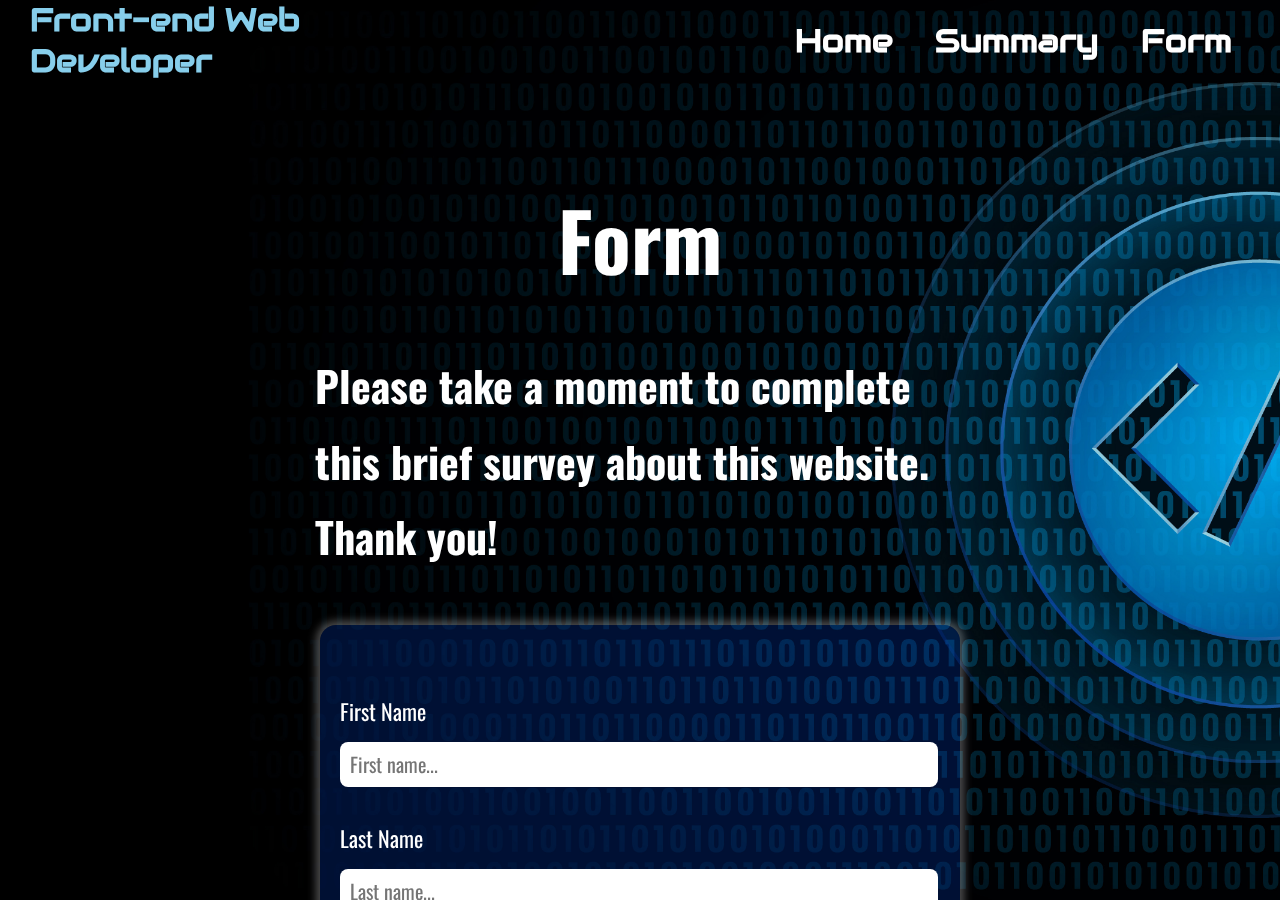
<file: Form.html>
<!DOCTYPE html>
<html lang="en">
  <head>
    <meta charset="UTF-8" >
    <meta name="viewport" content="width=device-width, initial-scale=1">
    <meta
      name="description"
      content="A survey to ask if the information provided on the site was helpful." >
    <meta
      name="keywords"
      content="Front-end, Front end, Front-end developer, developer, development, web development, web, front end developer, form, survey, career path" >
    <meta name="author" content="Markel Bradford" >
    <link rel="stylesheet" href="../BradfordMarkelStyleSheet.css" >
    <link
      rel="stylesheet"
      href="https://fonts.googleapis.com/css?family=Audiowide">
      <link
      rel="stylesheet"
      href="https://fonts.googleapis.com/css?family=Oswald">
    <title>Front-end Web Developer: Form</title>
  </head>
  <body>
    <div id="background">
    <header id="header">
        <nav class="navbar">
          <div class="navbar-container">
            <a class="logo" href="../index.html"
              >Front-end Web Developer</a
            >
              <ul class="nav-menu">
                <li class="nav-items">
                  <a class="nav-links" href="../index.html">Home</a>
                </li>
                <li class="nav-items">
                  <a class="nav-links" href="./Table.html">Summary</a>
                </li>
                <li class="nav-items">
                  <a class="nav-links" href="./Form.html">Form</a>
                </li>
              </ul>
            </div>
        </nav>
      </header>
      <h1 class="title">Form</h1>
      <h2 class="form-info">Please take a moment to complete this brief survey about this website. Thank you!</h2>
      <form>
        <div class="form-label">
          <label for="first-name">First Name</label>
        </div>
        <div class="form-group">
          <input
          id="first-name"
          name="first-name"
          type="text"
          autocomplete="additional-name"
          class="input-textarea"
          placeholder="First name..."
          required>
        </div>
        <div class="form-label">
        <label for="last-name" id="lastname">Last Name</label>
        </div>
        <div class="form-group">
          <input
            id="last-name"
            name="last-name"
            type="text"
            autocomplete="additional-name"
            class="input-textarea"
            placeholder="Last name..."
            required>
        </div>
        <div class="form-label">
        <label for="email">Email</label>
        </div>
        <div class="form-group">
          <input
            id="email"
            name="email"
            type="email"
            autocomplete="email"
            class="email"
            placeholder="Email..."
            required>
        </div>
        <div class="form-group">
          <p class="form-descriptions">Did you find the information provided useful and informative?</p>
          <select id="dropdown" name="informative" required>
            <option disabled selected value>Please choose an answer...</option>
            <option value="yes">Yes, this was very useful and informative</option>
            <option value="no">No, I think this could have been more informative</option>
          </select>
        </div>
        <div class="form-group">
          <p class="form-descriptions">Would you like to opt-in to any of the following:</p>
          <label class="label-checkbox" for="tips">
          <input type="checkbox" name="tips" id="tips" class="input-checkbox">
          Weekly Tip for Aspiring Front-end Web Developers
          </label>
          <label class="label-checkbox" for="changes">
          <input type="checkbox" name="changes" id="changes" class="input-checkbox">
          Changes and Updates to Front-end Resources
          </label>
          <label class="label-checkbox" for="opportunities">
          <input type="checkbox" name="opportunities" id="opportunities" class="input-checkbox">
          Weekly Opportunities in the Front-end Market
          </label>
        </div>
        <div class="form-group">
          <p class="form-descriptions">Do you agree to receive the communincations selected above via email?</p>
          <label class="label-radio" for="agree">
          <input type="radio" name="choice" id="agree" class="radio-input">
          Yes, I agree
          </label>
          <label class="label-radio" for="disagree">
          <input type="radio" name="choice" id="disagree" class="radio-input">
          No, I disagree
          </label>
        </div>
        <div class="form-group">
          <p class="form-descriptions">Are there any improvements that you would recommend for the website?</p>
          <textarea name="feedback" id="feedback" cols="30" rows="6" placeholder="Optional"></textarea>
        </div>
        <div class="form-button-container">
          <button class="submit-button" id="submit" type="submit" value="Submit">Submit</button>
          <button class="reset-button" id="reset" type="reset" value="Reset">Reset</button>
        </div>
      </form>
      <div class="scroll-button-container">
        <button type="button" id="scroll-button" onclick="scrollToTop()" title="Back to top" >Back to Top</button>
        <script>
            function scrollToTop() {
                document.getElementById('background').scrollTo({top:0, behavior: 'smooth'});
            }
        </script>
        </div>
      </div>
  </body>
</html>
</file>
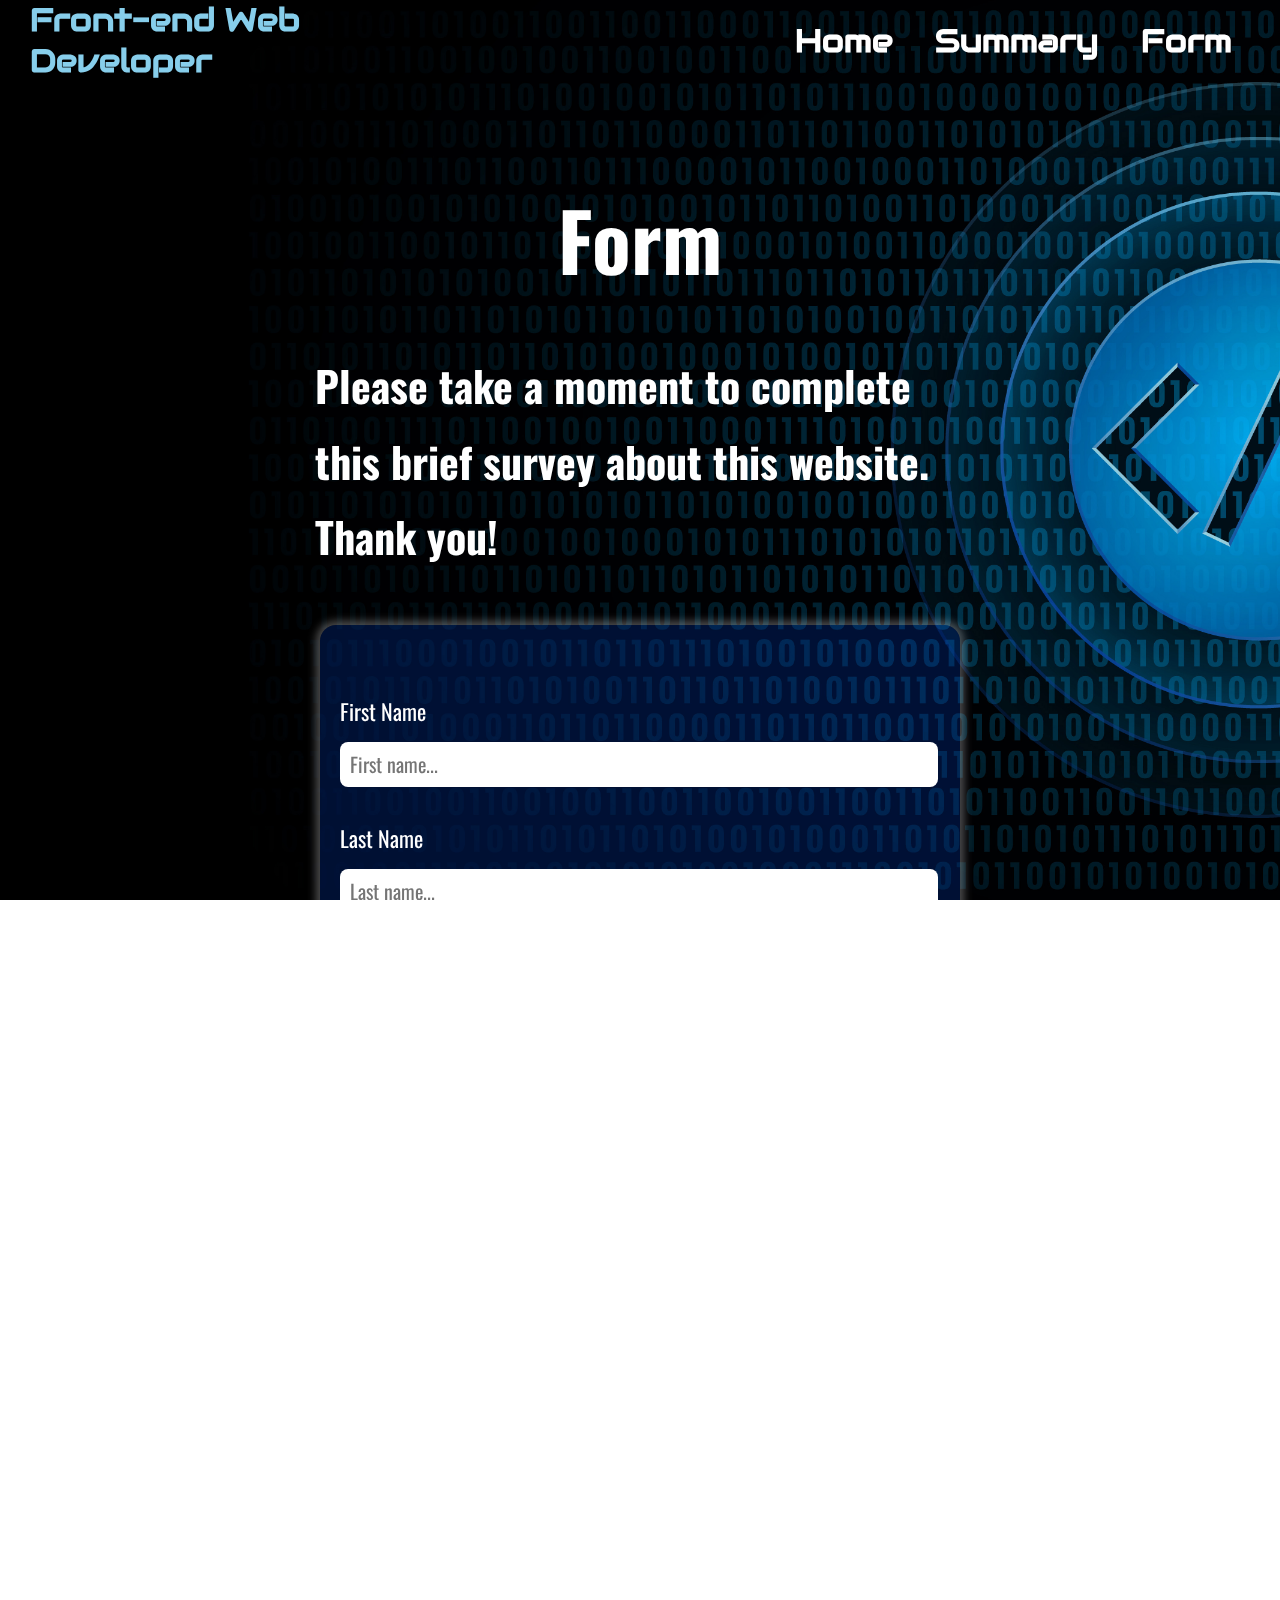
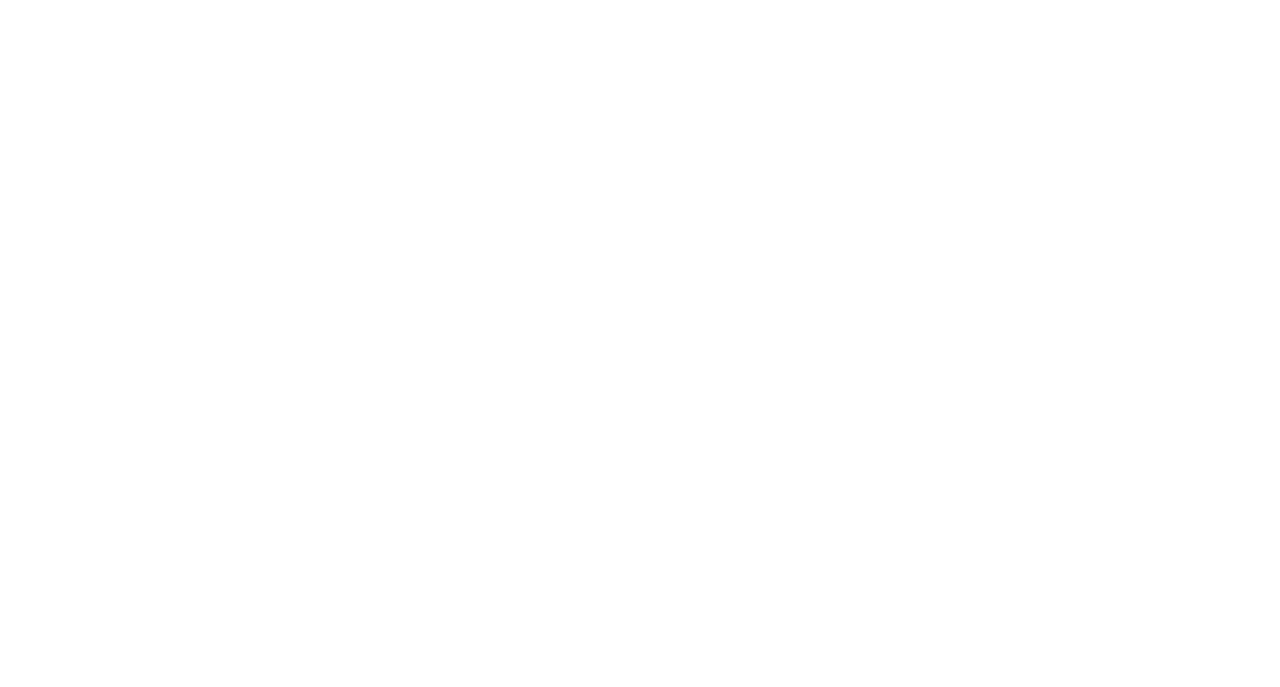
<file: Pages/Form.html>
<!DOCTYPE html>
<html lang="en">
  <head>
    <meta charset="UTF-8" >
    <meta name="viewport" content="width=device-width, initial-scale=1">
    <meta
      name="description"
      content="A survey to ask if the information provided on the site was helpful." >
    <meta
      name="keywords"
      content="Front-end, Front end, Front-end developer, developer, development, web development, web, front end developer, form, survey, career path" >
    <meta name="author" content="Markel Bradford" >
    <link rel="stylesheet" href="../BradfordMarkelStyleSheet.css" >
    <link
      rel="stylesheet"
      href="https://fonts.googleapis.com/css?family=Audiowide">
      <link
      rel="stylesheet"
      href="https://fonts.googleapis.com/css?family=Oswald">
    <title>Front-end Web Developer: Form</title>
  </head>
  <body id="background">
    <div>
    <header id="header">
        <nav class="navbar">
          <div class="navbar-container">
            <a class="logo" href="../BradfordMarkelHomePage.html"
              >Front-end Web Developer</a
            >
              <ul class="nav-menu">
                <li class="nav-items">
                  <a class="nav-links" href="../BradfordMarkelHomePage.html">Home</a>
                </li>
                <li class="nav-items">
                  <a class="nav-links" href="./Table.html">Summary</a>
                </li>
                <li class="nav-items">
                  <a class="nav-links" href="./Form.html">Form</a>
                </li>
              </ul>
            </div>
        </nav>
      </header>
      <h1 class="title">Form</h1>
      <h2 class="form-info">Please take a moment to complete this brief survey about this website. Thank you!</h2>
      <form action="http://ss1.ciwcertified.com/cgi-bin/process.pl" method="post">
        <div class="form-label">
          <label for="first-name">First Name</label>
        </div>
        <div class="form-group">
          <input
          id="first-name"
          name="first-name"
          type="text"
          autocomplete="additional-name"
          class="input-textarea"
          placeholder="First name..."
          required>
        </div>
        <div class="form-label">
        <label for="last-name" id="lastname">Last Name</label>
        </div>
        <div class="form-group">
          <input
            id="last-name"
            name="last-name"
            type="text"
            autocomplete="additional-name"
            class="input-textarea"
            placeholder="Last name..."
            required>
        </div>
        <div class="form-label">
        <label for="email">Email</label>
        </div>
        <div class="form-group">
          <input
            id="email"
            name="email"
            type="email"
            autocomplete="email"
            class="email"
            placeholder="Email..."
            required>
        </div>
        <div class="form-group">
          <p class="form-descriptions">Did you find the information provided useful and informative?</p>
          <select id="dropdown" name="informative" required>
            <option disabled selected value>Please choose an answer...</option>
            <option value="yes">Yes, this was very useful and informative</option>
            <option value="no">No, I think this could have been more informative</option>
          </select>
        </div>
        <div class="form-group">
          <p class="form-descriptions">Would you like to opt-in to any of the following:</p>
          <label class="label-checkbox" for="tips">
          <input type="checkbox" name="tips" id="tips" class="input-checkbox">
          <em>Weekly Tip for Aspiring Front-end Web Developers</em>
          </label>
          <label class="label-checkbox" for="changes">
          <input type="checkbox" name="changes" id="changes" class="input-checkbox">
          <em>Changes and Updates to Front-end Resources</em>
          </label>
          <label class="label-checkbox" for="opportunities">
          <input type="checkbox" name="opportunities" id="opportunities" class="input-checkbox">
          <em>Weekly Opportunities in the Front-end Market</em>
          </label>
        </div>
        <div class="form-group">
          <p class="form-descriptions">Do you agree to receive the communincations selected above via email?</p>
          <label class="label-radio" for="agree">
          <input type="radio" name="choice" id="agree" class="radio-input">
          Yes, I agree
          </label>
          <label class="label-radio" for="disagree">
          <input type="radio" name="choice" id="disagree" class="radio-input">
          No, I disagree
          </label>
        </div>
        <div class="form-group">
          <p class="form-descriptions">Are there any improvements that you would recommend for the website?</p>
          <textarea name="feedback" id="feedback" cols="30" rows="6" placeholder="Optional"></textarea>
        </div>
        <div class="form-button-container">
          <button class="submit-button" id="submit" type="submit" value="Submit">Submit</button>
          <button class="reset-button" id="reset" type="reset" value="Reset">Reset</button>
        </div>
      </form>
      <div class="scroll-button-container">
        <button type="button" id="scroll-button" onclick="scrollToTop()" title="Back to top" >Back to Top</button>
        <script>
            function scrollToTop() {
                document.getElementById('background').scrollTo({top:0, behavior: 'smooth'});
            }
        </script>
        </div>
      </div>
  </body>
</html>
</file>
<file: BradfordMarkelStyleSheet.css>
html {
    scroll-behavior: smooth;
    height: 100%;
    overflow-y: auto;
}

/*body style*/

body {
    margin: 0 auto;
    padding: 0;
    font-family: 'Oswald';
    color: #fff;
    overflow-y: auto;
}

#background {
    background: url(codesymbol2.jpg);
    background-position: center;
    background-size: cover;
    background-repeat: no-repeat;
    position: fixed;
    height: 100%;
    width: 100%;
    overflow-y: auto;
    overflow-x: hidden;
}

/* header and navbar styles*/

header {
    background: transparent;
    padding: 0;
    margin: 0;
}

.navbar {
    margin: 0;
    display: flex;
    justify-content: center;
    align-items: center;
    height: 80px;
    top: 0;
    font-size: 32px;
    font-weight: 600;
    font-family: "Audiowide";
}

.navbar-container {
    display: flex;
    justify-content: center;
    align-items: center;
    height: 80px;
    max-width: 100%;
}

.logo {
    display: flex;
    align-items: center;
    justify-self: start;
    color: #fff;
    text-decoration: none;
    padding-left: 30px;
}

.nav-menu {
    display: grid;
    grid-template-columns: repeat(3, auto);
    grid-gap: 10px;
    list-style: none;
    text-align: center;
    width: 60vw;
    justify-content: end;
    margin-right: 2rem;
}

.nav-items {
    height: 80px;
}

.nav-links {
    display: flex;
    align-items: center;
    color: #fff;
    text-decoration: none;
    padding: 0 1rem .5rem 1rem; 
    height: 100%;
}

.logo:hover {
    color: skyblue;
}

.nav-links:hover {
    color: skyblue;
    border-bottom: solid 6px skyblue;
}

/*styles for body content */

video {
    width: 100%;
    height: auto;
    position: relative;
    margin: 0 auto 150px auto;
    display: flex;
    border-radius: 16px;
    border: solid #fff 2px;
}

.intro-container {
    margin: 0 320px;

}

.info-container {
    margin: 50px 590px 50px 100px;
    border-radius: 16px;
}

.title {
    font-size: 100px;
    text-align: center;
    margin-top: 100px;
    margin-bottom: 50px;
}

.home-title {
    position: relative;
    font-size: 100px;
    text-align: center;
    margin-top: 100px;
    margin-bottom: 50px;
    animation: scroll-left 1.3s linear;
}

@keyframes scroll-left {
    from {
     left: 125%;
    }
    to {
      left: 0%;
    }
  }

.sub-title {
    font-size: 70px;
}

.info {
    font-size: 36px;
    line-height: 1.8;
}

.img {
    width: 100%;
    border-radius: 16px;
    border: solid 2px #fff;
}

.skill-container {
    display: inline-flex;
    justify-content: space-between;
}

.img-skill{
    width: 65%;
    border-radius: 16px;
    height: auto;
}

.text-links {
    color: turquoise;
    text-decoration: none;
}

.text-links:hover {
    text-decoration: underline;
}

.skills {
    font-size: 32px;
    margin-left: 30px;
}

.skill-items {
    padding-left: 10px;
}


/* button styles*/

#scroll-button {
    display: block;
    margin: 100px auto;
    border: 1px solid white;
    border-radius: 4px;
    background-color: transparent;
    color: white;
    font-size: 24px;
    cursor: pointer;
    font-family: 'AudioWide';
    padding: 8px;
}

/*table style*/

table {
    margin: 0 auto 25px auto;
    max-width: 70%;
    height: 80%;
    border-collapse: collapse;
    border-radius: 24px;
    background-color: #fff;
}

tr:nth-child(even) {
    background: lightblue;
}


caption {
    margin: 0 auto 50px auto;
    text-align: center;
    font-size: 40px;
}

td, th {
    border: black solid 2px;
    color: black;
}

th {
    height: 40px;
    font-size: 32px;
    padding: 5px;
    width: 25%;
}

td {
    font-size: 28px;
    padding: 20px;
    line-height: 3rem;
}

/*form style*/

form {
    margin: 50px auto;
    padding: 50px 20px;
    background: rgba(0, 81, 255, 0.2);
    border-radius: 16px;
    max-width: 600px;
    min-width: 300px;
    box-shadow: 0 0 8px 4px rgba(255, 255, 255, .3);
}

.form-info {
    margin: 0 auto;
    font-size: 42px;
    line-height: 1.8;
    max-width: 650px;
    min-width: 300px;
}

.form-group {
    padding: 15px 0;
}

.form-label {
    font-size: 22px;
    padding-top: 20px;
    display: flex;
    width: 66%;
    justify-content: space-between;
}

#first-name, #last-name,
.email {
    width: 98%;
    border: 8px;
}

.input-textarea,
.email,
select {
  border: 2px #fff solid;
  line-height: 2.5rem;
  border-radius: 8px;
  font-size: 20px;
}

.input-textarea, 
textarea,
.email,
select {
    padding:2.5px 0 2.5px 10px;
    font-family: "Oswald";
}

.form-descriptions {
    font-size: 22px;
}

#dropdown {
    width: 98.5%;
    height: 3rem;
    background: #fff;
}

.label-checkbox, .label-radio {
    display: flex;
    font-size: 20px;
    margin-left: 10px;
    min-height: 2rem;
}

.input-checkbox, .radio-input {
    display: inline-block;
    vertical-align: middle;
    min-height: 2rem;
    margin-right: 15px;
}

textarea {
    width: 98%;
    border-radius: 8px;
    font-size: 20px;
}

.form-button-container {
    display: flex;
    margin-bottom: 15px;
}

.submit-button, .reset-button {
    background: transparent;
    color: #fff;
    font-family: "Audiowide";
    font-size: 24px;
    margin: 20px auto 0 auto;
    padding: 5px 10px;
    border-radius: 4px;
}

.submit-button:hover {
    background-color: green;
}

.reset-button:hover {
    background-color: red;
}


/*responsive styles*/



@media only screen and (min-width: 360px) and (max-width:430px) {

.navbar-container {
    margin-left:  45px;
}

.input-textarea, textarea, .email {
    width: 96.5%;
}

.info {
    font-size: 22px;
}

}

.form-label {
    display: flex;
    flex-direction: column;
    justify-content: space-around;
}

@media screen and (max-width: 600px) {
    form {
        width: 85%;
        margin: 0 auto;
    }
    
    .form-info {
        margin: 0 10px;
    }
}

@media screen and (max-width:1080px) {
    /*navbar*/
    .navbar {
        font-size: 24px;
    }

    .logo {
        display: none;
    }

    .nav-menu {
        gap: 0;
        margin: 0 auto;
        text-align: center;
        width: 75%;
    }

    /*body*/
    
    .intro-container {
        margin: 0 35px;
    }

    video {
        margin-bottom: 100px;
    }
    
    .info-container {
        margin: 50px 35px;
     }
    
    .title, .home-title {
        font-size: 50px
    }

    .sub-title {
        font-size: 38px;
    }

    .info , .form-info{
        font-size: 22px;
        padding-bottom: 10px;
    }

    .skills {
        font-size: 20px;
        margin: 0 0 20px 0;
    }

    .skill-container {
        display: flex;
        flex-direction: column;
    }

    .img-skill {
       margin-top: 30px;
        width: 100%;
        margin-bottom: 20px;
    }

    .scroll-button {
        display: block;
        margin: 0 auto;
    }

    /*table*/

    table {
        max-width: 90%;
    }

    th {
        font-size: 20px;
    }

    td {
        padding: 10px;
        font-size: 18px;
        line-height: 1.8rem;
    }

    /*form*/
    form {
        margin-top: 50px;
    }

}

@media screen and (min-width: 1081px) and (max-width:1500px) {
    .info-container {
        margin: 0 180px;
    }

    .intro-container {
        margin: 0 180px;
    }

    .title, .home-title {
        font-size: 80px;
    }

    .sub-title {
        font-size: 55px;
    }

    .info {
        font-size: 36px;
    }
}
</file>
